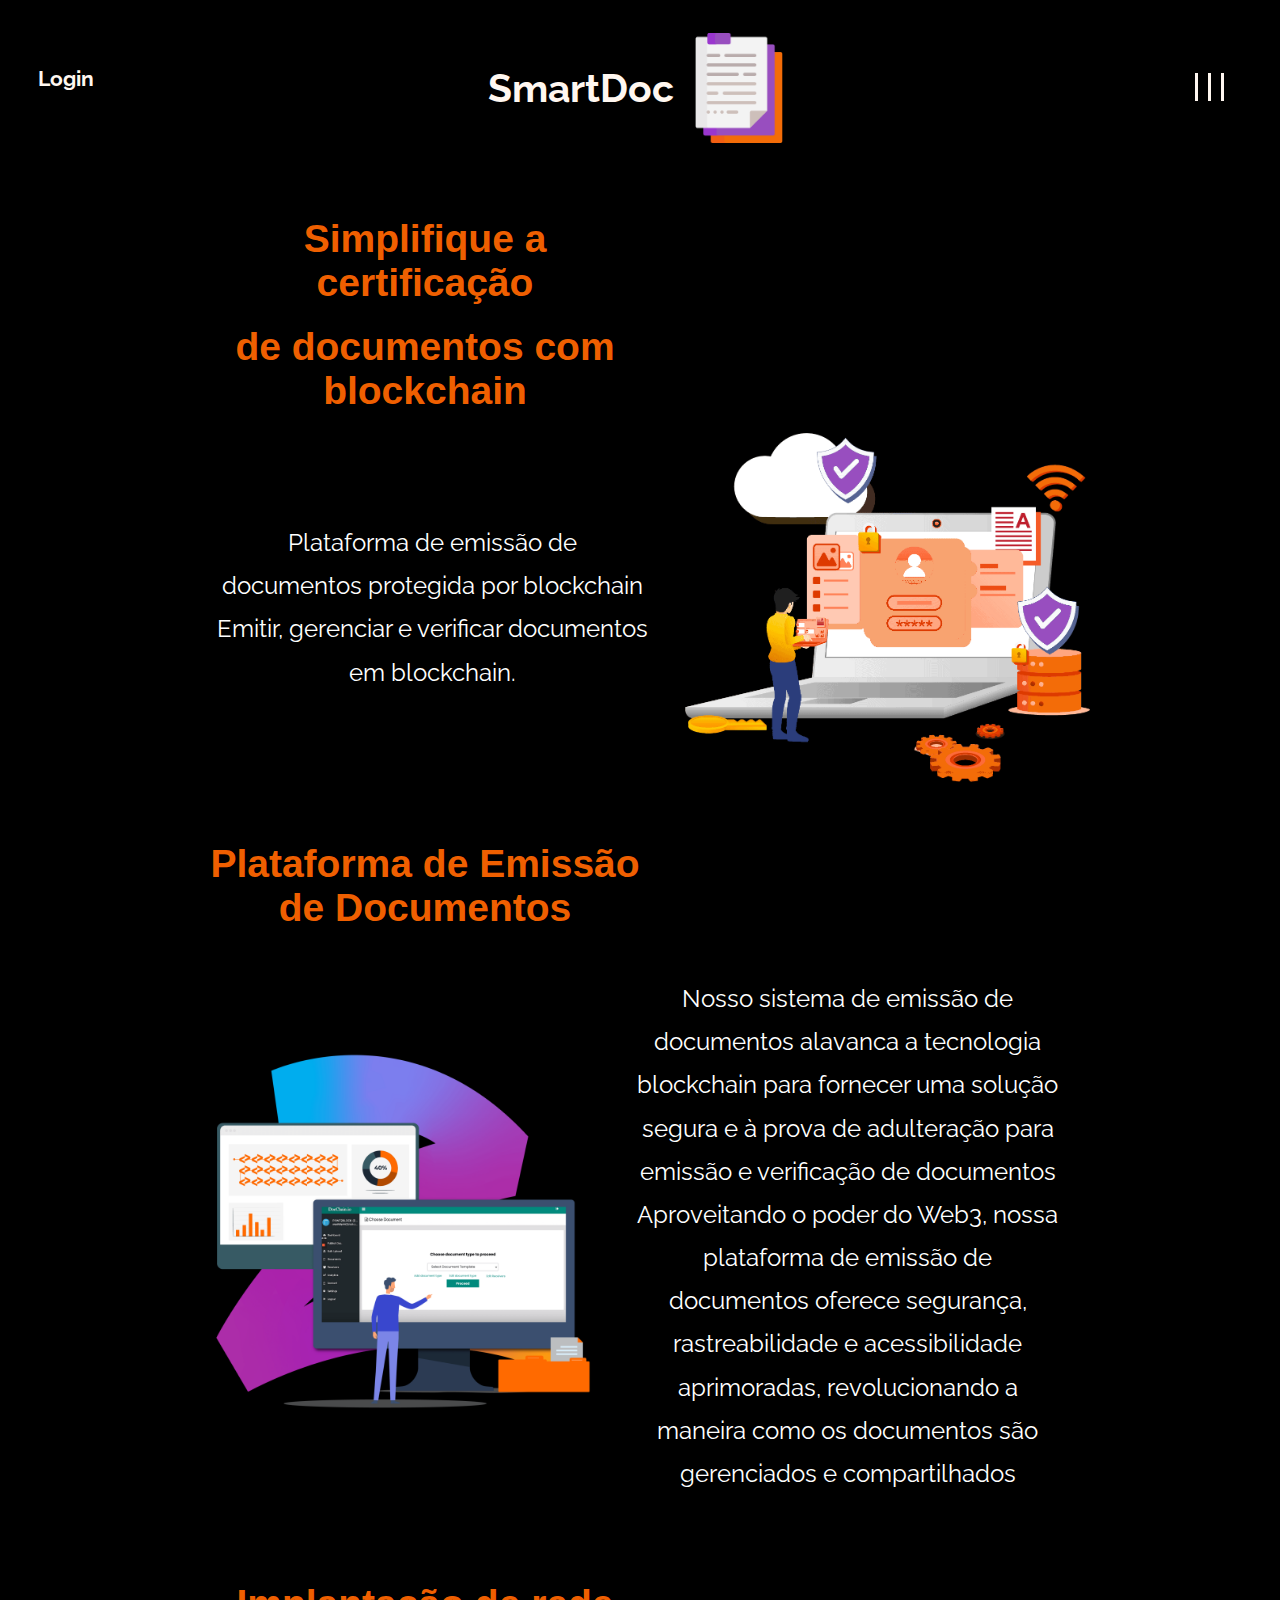
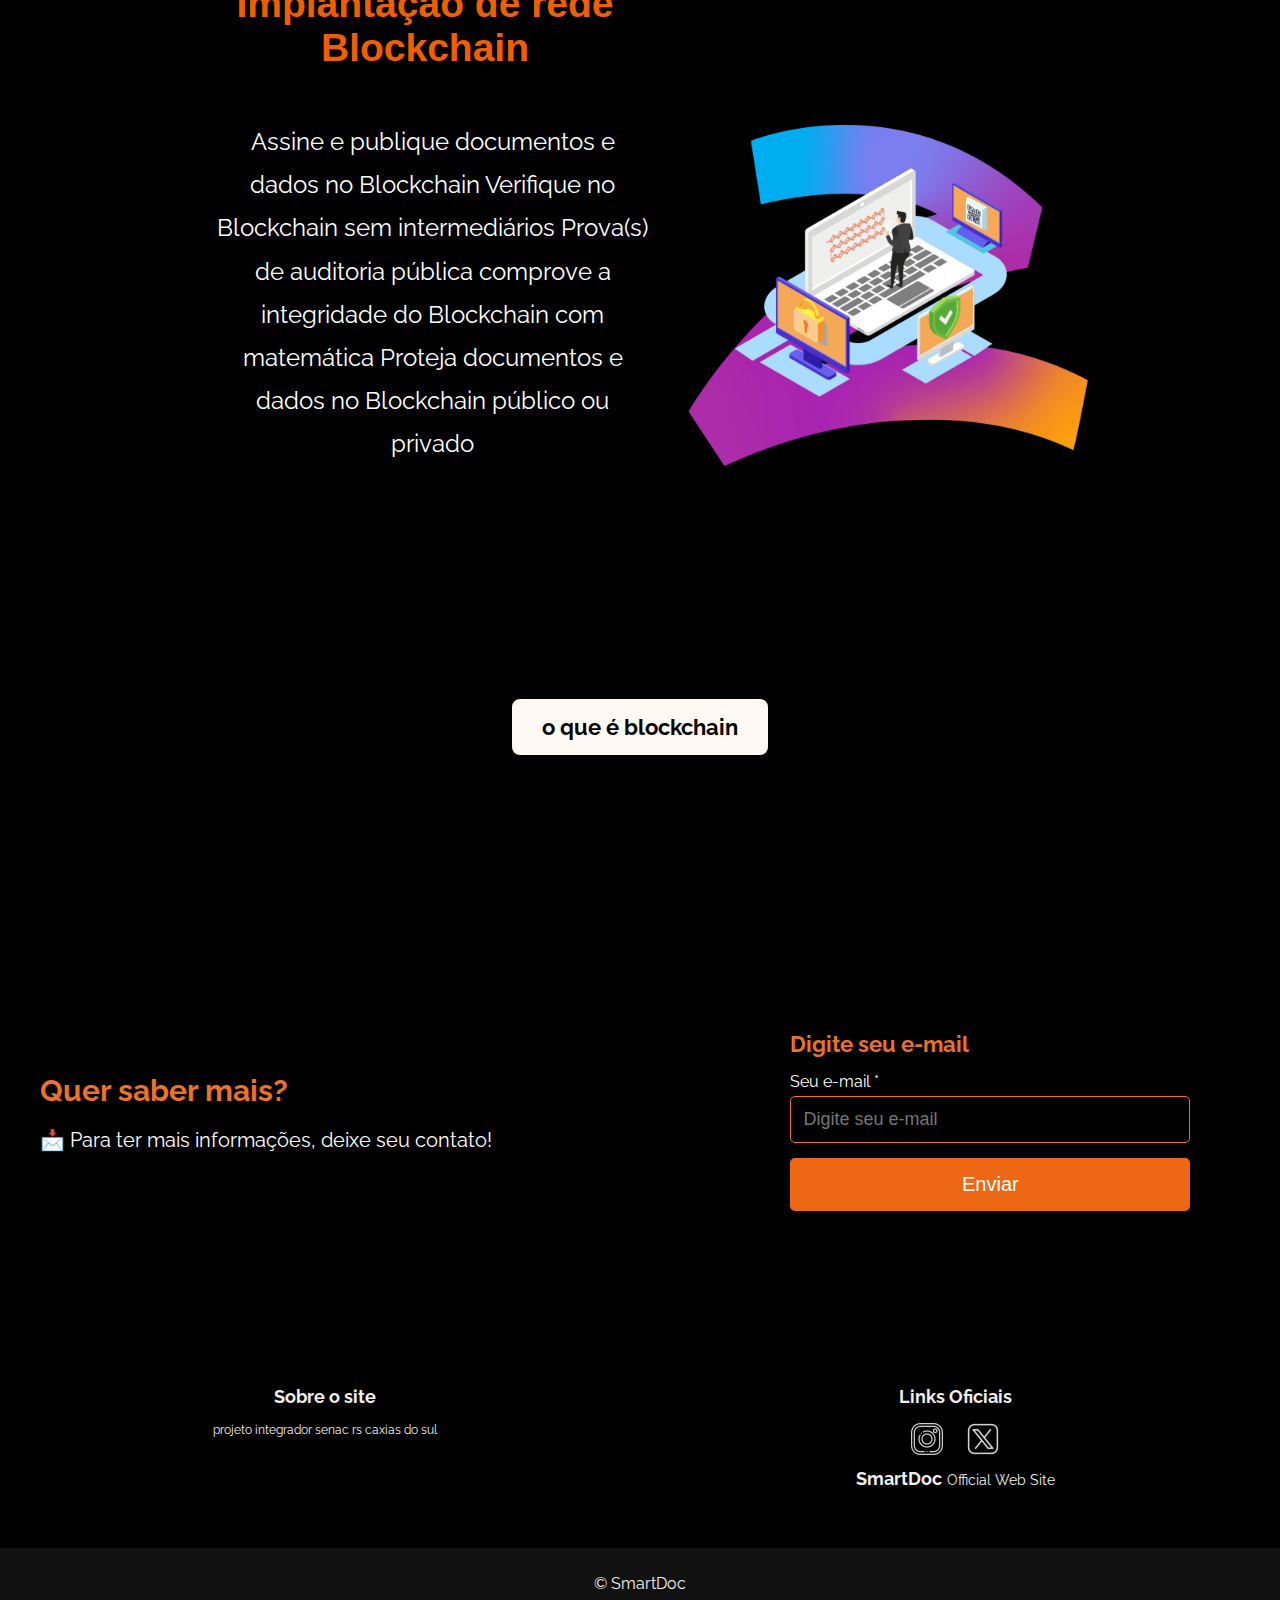
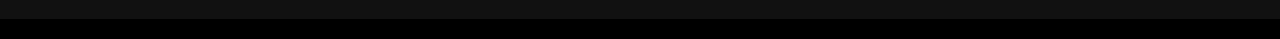
<file: index.html>
<!DOCTYPE html>
<html lang="pt-br">

<head>
    <meta charset="UTF-8">
    <meta name="viewport" content="width=device-width, initial-scale=1.0">
    <link rel="stylesheet" href="index.css">
    <link rel="stylesheet" href="nav-footer.css">
    <title>SmartDoc</title>
</head>

<body>
    <nav class="navbar">
        <div class="logo1">
            <a href="#" class="nav-link" onclick="connectMetaMask()">Login</a>
        </div>
        
        <div class="logo2">
            <a href="index.html" class="logo-link">
                <div class="logo-content">
                    <img src="document (2).png" alt="logo2">
                    <span class="logo-text">SmartDoc</span>
                </div>
            </a>
        </div>
        

        <div class="menu-escondido">
            <a href="index.html">Home</a>
            <a href="blockchain.html">blockchain </a>
            <a href="enviar.html">Painel </a>
        </div>

        <!-- botão estiloso -->
        <div class="menu">
            <button class="menu-icon">
                <div class="bar"></div>
                <div class="bar"></div>
                <div class="bar"></div>
            </button>
        </div>
    </nav>







    <div class="info-div">
        <h2>Simplifique a certificação </h2>
        <h2>de documentos com blockchain</h2>
        <div class="content">
            <p> Plataforma de emissão de documentos protegida por blockchain
                Emitir, gerenciar e verificar documentos em blockchain.</p>
            <img src="imageedit_16_4078818804.png" alt="Imagem do Jogo">
        </div>
    </div>


    <div class="info-div">
        <h2>Plataforma de Emissão de Documentos</h2>
        <div class="content">
            <img src="documento.png" alt="Imagem do Jogo">
            <p>Nosso sistema de emissão de documentos alavanca a tecnologia blockchain
               para fornecer uma solução segura e à prova de adulteração para emissão e verificação de documentos
               Aproveitando o poder do Web3, nossa plataforma de emissão de documentos oferece segurança, 
               rastreabilidade e acessibilidade aprimoradas, revolucionando a maneira como os documentos são gerenciados e compartilhados</p>
        </div>
    </div>


    <div class="info-div">
        <h2>Implantação de rede Blockchain</h2>
        <div class="content">
            <p>Assine e publique documentos e dados no Blockchain
                Verifique no Blockchain sem intermediários
                Prova(s) de auditoria pública comprove a integridade do Blockchain com matemática
                Proteja documentos e dados no Blockchain público ou privado</p>
            <img src="block.png" alt="Imagem do Jogo">
        </div>
    </div>

    <a href="blockchain.html" class="learn-more-btn">o que é blockchain</a>



    <div class="contact-section">
        <div class="contact-left">
            <h2>Quer saber mais?</h2>
            <p>📩 Para ter mais informações, deixe seu contato!</p>
        </div>
        <div class="contact-right">
            <div class="contact-box">
                <h3>Digite seu e-mail</h3>
                <form action="enviar_email.php" method="POST">
                    <label for="email">Seu e-mail *</label>
                    <input type="email" id="email" name="email" required placeholder="Digite seu e-mail">
                    <button type="submit">Enviar</button>
                </form>
            </div>
        </div>
    </div>
    
    <footer>
        <div class="footer-content">
            <div class="footer-div content">
                <h2>Sobre o site</h2>
                <p>
                    projeto integrador senac rs caxias do sul
                </p>
            </div>
            <div class="footer-div social">
                <h2>Links Oficiais </h2>
                <a ><img src="instagram.png" alt="Instagram"></a>

                <a  ><img src="social-media.png" alt="Twitter"></a>
                </a>
                <div>
                    <a href="" target="_blank" class="l-footerlink">
                        <span class="highlighted">SmartDoc</span>
                        <span class="smaller">Official Web Site</span>
                    </a>
                </div>

            </div>
        </div>
        <div class="footer-bottom">
            <p>&copy; SmartDoc</p>
        </div>
    </footer>
    <script src="menu.js"></script>
</body>

</html>
</file>
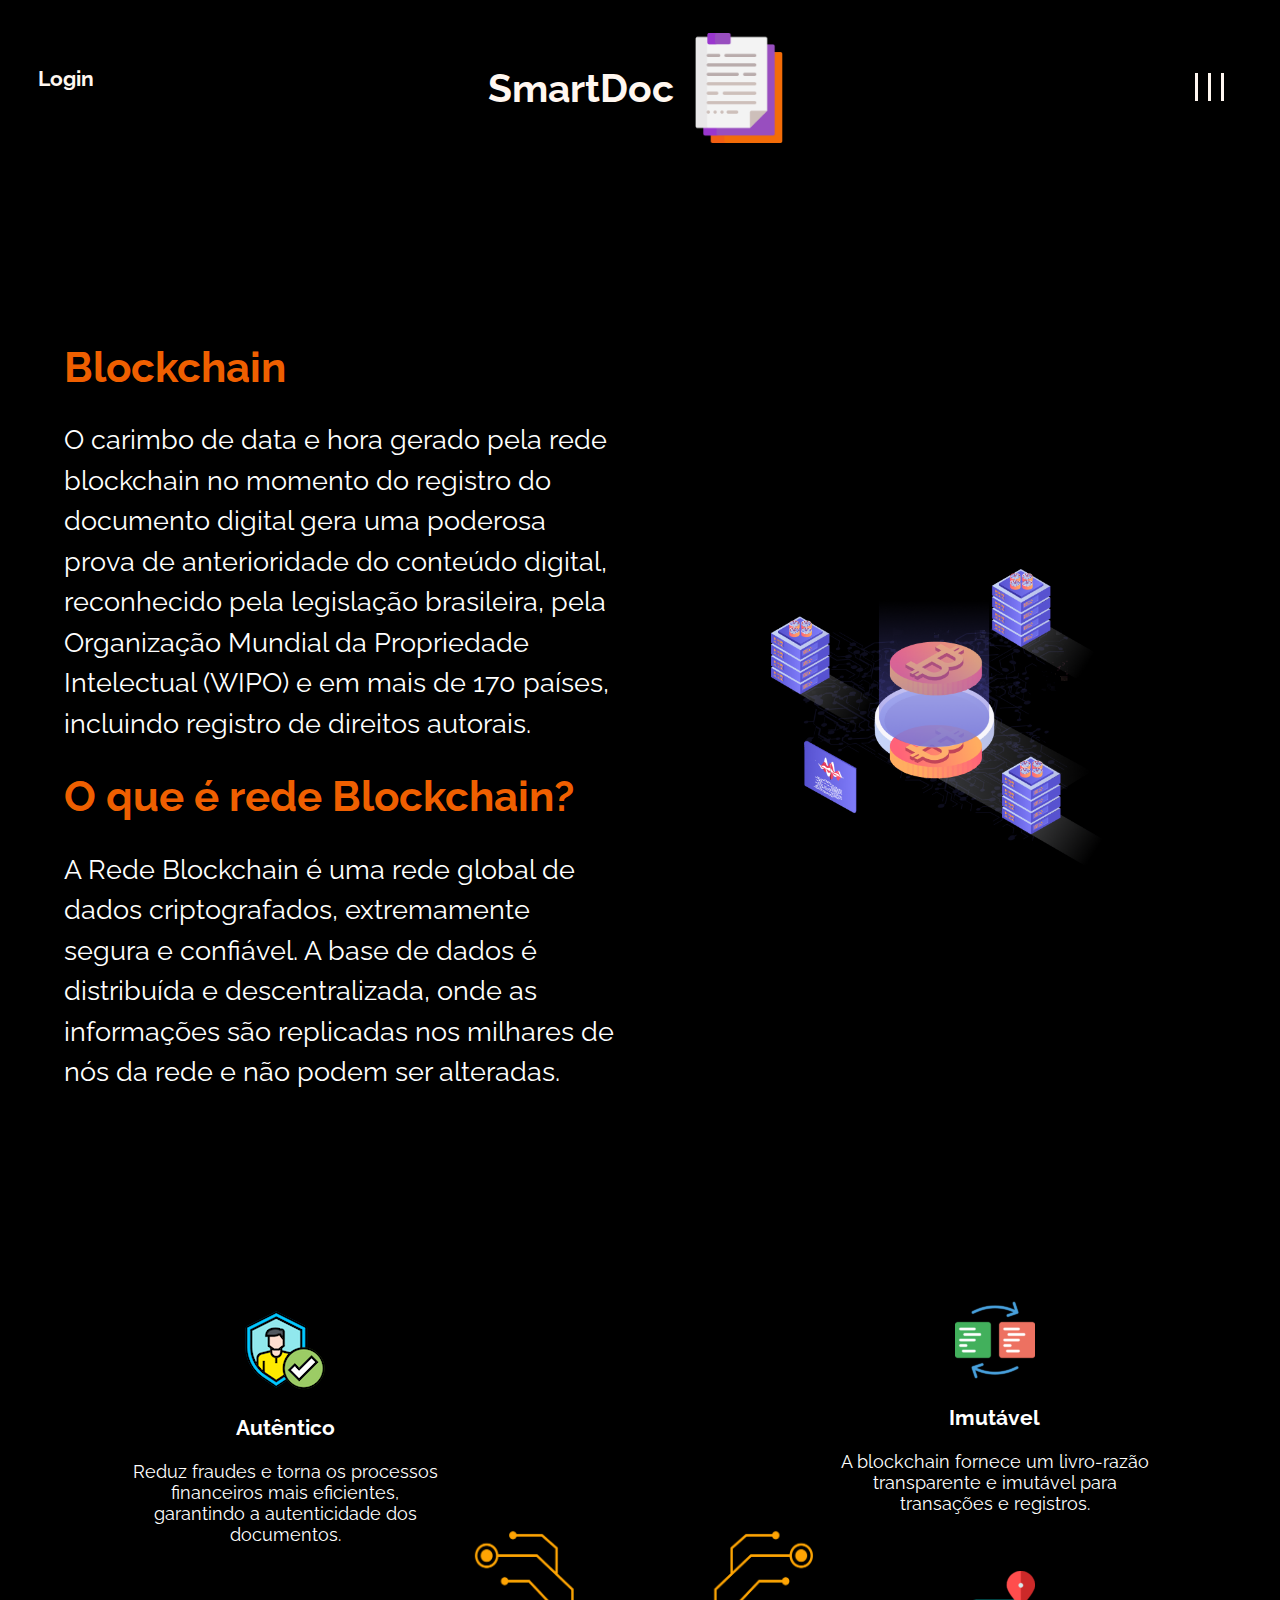
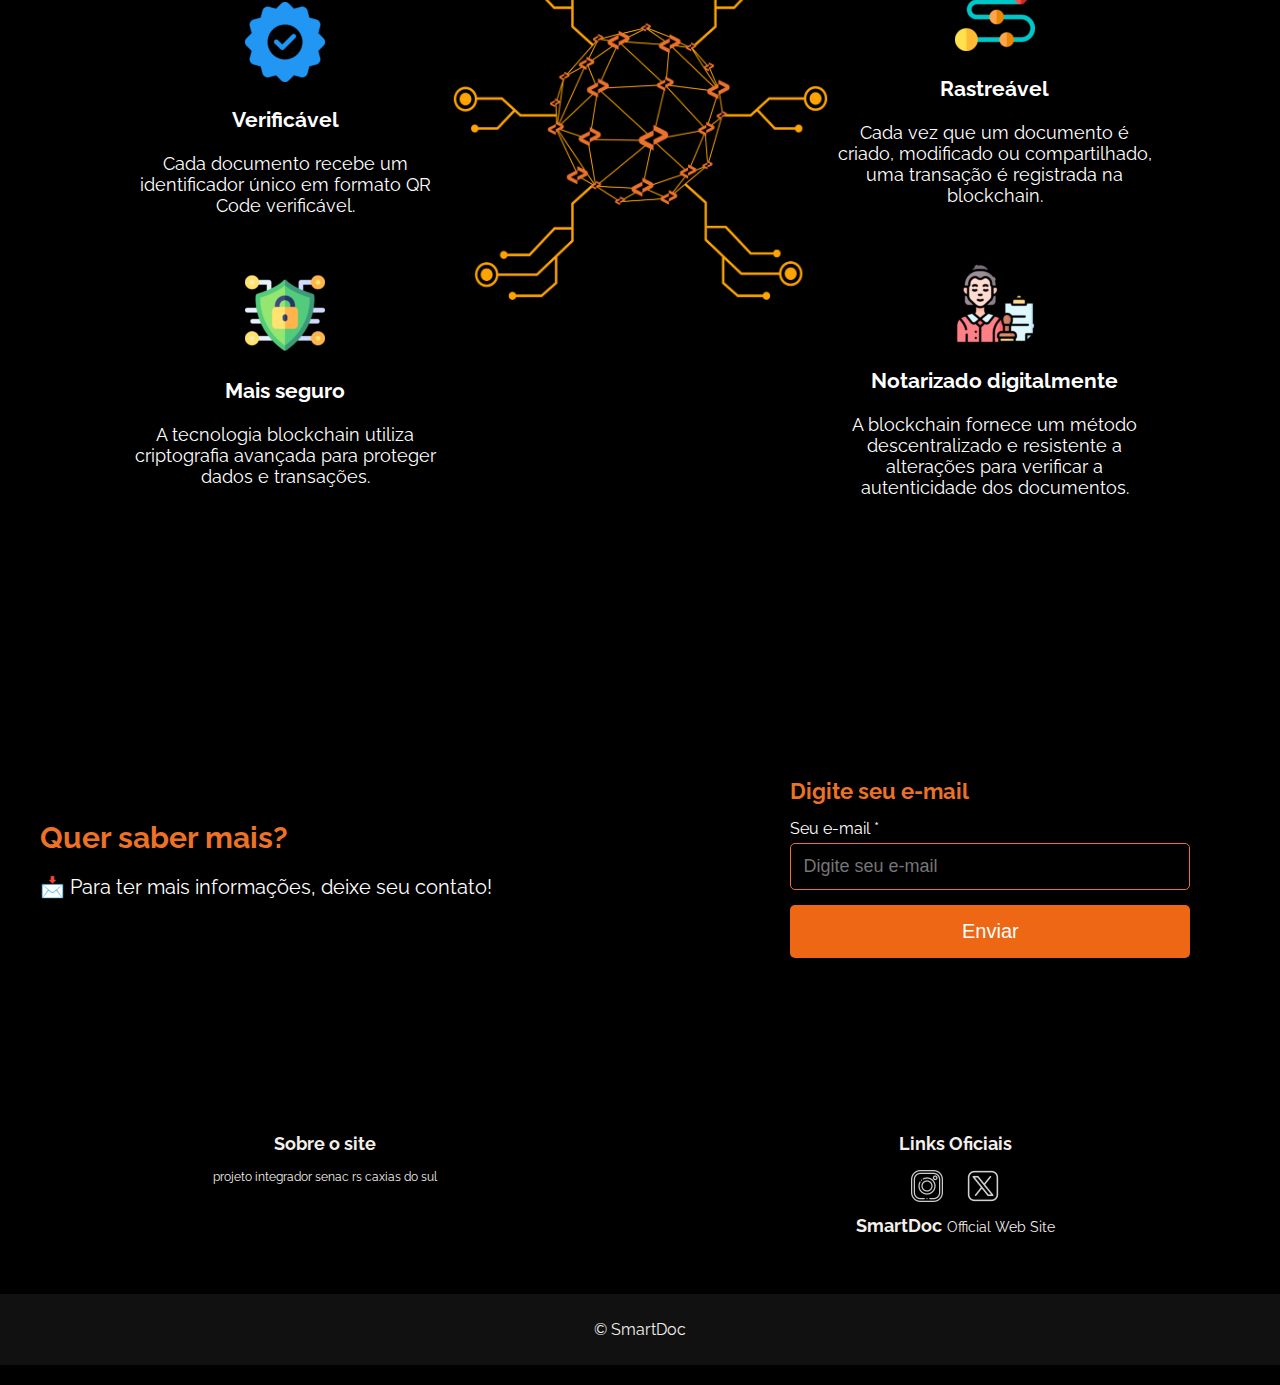
<file: blockchain.html>
<!DOCTYPE html>
<html lang="pt-br">

<head>
    <meta charset="UTF-8">
    <meta name="viewport" content="width=device-width, initial-scale=1.0">
    <link rel="stylesheet" href="blockchain.css">
    <link rel="stylesheet" href="nav-footer.css">
    <title>Blockchain</title>
</head>

<body>


    <nav class="navbar">
        <div class="logo1">
            <a href="#" class="nav-link" onclick="connectMetaMask()">Login</a>

        </div>
        
        <div class="logo2">
            <a href="index.html" class="logo-link">
                <div class="logo-content">
                    <img src="document (2).png" alt="logo2">
                    <span class="logo-text">SmartDoc</span>
                </div>
            </a>
        </div>
        

        <div class="menu-escondido">
            <a href="index.html">Home</a>
            <a href="blockchain.html">blockchain </a>
            <a href="enviar.html">Painel </a>
        </div>

        <!-- botão estiloso -->
        <div class="menu">
            <button class="menu-icon">
                <div class="bar"></div>
                <div class="bar"></div>
                <div class="bar"></div>
            </button>
        </div>
    </nav>






    <!-- Primeira Seção: Explicação da Blockchain -->
    <section class="blockchain-intro">
        <div class="blockchain-content">
            <div class="text">
                <h1>Blockchain</h1>
                <p>O carimbo de data e hora gerado pela rede blockchain no momento do registro do documento digital gera uma poderosa prova de anterioridade do conteúdo digital, reconhecido pela legislação brasileira, pela Organização Mundial da Propriedade Intelectual (WIPO) e em mais de 170 países, incluindo registro de direitos autorais.</p>
                <h1>O que é rede Blockchain?</h1>
                <p>A Rede Blockchain é uma rede global de dados criptografados, extremamente segura e confiável. A base de dados é distribuída e descentralizada, onde as informações são replicadas nos milhares de nós da rede e não podem ser alteradas.</p>
            </div>
            <div class="image">
                <img src="Group-148 (1).png" alt="Diagrama Blockchain">
            </div>
        </div>
    </section>

    <!-- Segunda Seção: Benefícios da Blockchain -->
    <section class="blockchain-benefits">
        <div class="benefits-container">
    
            <!--  lado esquerdo -->
            <div class="benefits-left">
                <div class="benefit">
                    <img src="authentic-1.png" alt="Authentic">
                    <h3>Autêntico</h3>
                    <p>Reduz fraudes e torna os processos financeiros mais eficientes, garantindo a autenticidade dos documentos.</p>
                </div>
                <div class="benefit">
                    <img src="verifiable-e1684150384897.png" alt="Verifiable">
                    <h3>Verificável</h3>
                    <p>Cada documento recebe um identificador único em formato QR Code verificável.</p>
                </div>
                <div class="benefit">
                    <img src="secure-e1684150373878.png" alt="Most Secure">
                    <h3>Mais seguro</h3>
                    <p>A tecnologia blockchain utiliza criptografia avançada para proteger dados e transações.</p>
                </div>
            </div>
    
            <!-- Imagem Central -->
            <div class="benefit-center">
                <img src="WhyBlockChain_V3-1.png" alt="Blockchain Network">
            </div>
    
            <!-- lado direito -->
            <div class="benefits-right">
                <div class="benefit">
                    <img src="immutable-1-e1684150296692.png" alt="Immutable">
                    <h3>Imutável</h3>
                    <p>A blockchain fornece um livro-razão transparente e imutável para transações e registros.</p>
                </div>
                <div class="benefit">
                    <img src="trackable-e1684150423376.png" alt="Trackable">
                    <h3>Rastreável</h3>
                    <p>Cada vez que um documento é criado, modificado ou compartilhado, uma transação é registrada na blockchain.</p>
                </div>
                <div class="benefit">
                    <img src="notarized-1-e1684150456972.png" alt="Digitally Notarized">
                    <h3>Notarizado digitalmente</h3>
                    <p>A blockchain fornece um método descentralizado e resistente a alterações para verificar a autenticidade dos documentos.</p>
                </div>
            </div>
            
    
        </div>
    </section>






    <div class="contact-section">
        <div class="contact-left">
            <h2>Quer saber mais?</h2>
            <p>📩 Para ter mais informações, deixe seu contato!</p>
        </div>
        <div class="contact-right">
            <div class="contact-box">
                <h3>Digite seu e-mail</h3>
                <form action="enviar_email.php" method="POST">
                    <label for="email">Seu e-mail *</label>
                    <input type="email" id="email" name="email" required placeholder="Digite seu e-mail">
                    <button type="submit">Enviar</button>
                </form>
            </div>
        </div>
    </div>
    
    <footer>
        <div class="footer-content">
            <div class="footer-div content">
                <h2>Sobre o site</h2>
                <p>
                    projeto integrador senac rs caxias do sul
                </p>
            </div>
            <div class="footer-div social">
                <h2>Links Oficiais </h2>
                <a ><img src="instagram.png" alt="Instagram"></a>

                <a  ><img src="social-media.png" alt="Twitter"></a>
                </a>
                <div>
                    <a href="" target="_blank" class="l-footerlink">
                        <span class="highlighted">SmartDoc</span>
                        <span class="smaller">Official Web Site</span>
                    </a>
                </div>

            </div>
        </div>
        <div class="footer-bottom">
            <p>&copy; SmartDoc</p>
        </div>
    </footer>
    <script src="menu.js"></script>
    
</body>
</html>
</file>
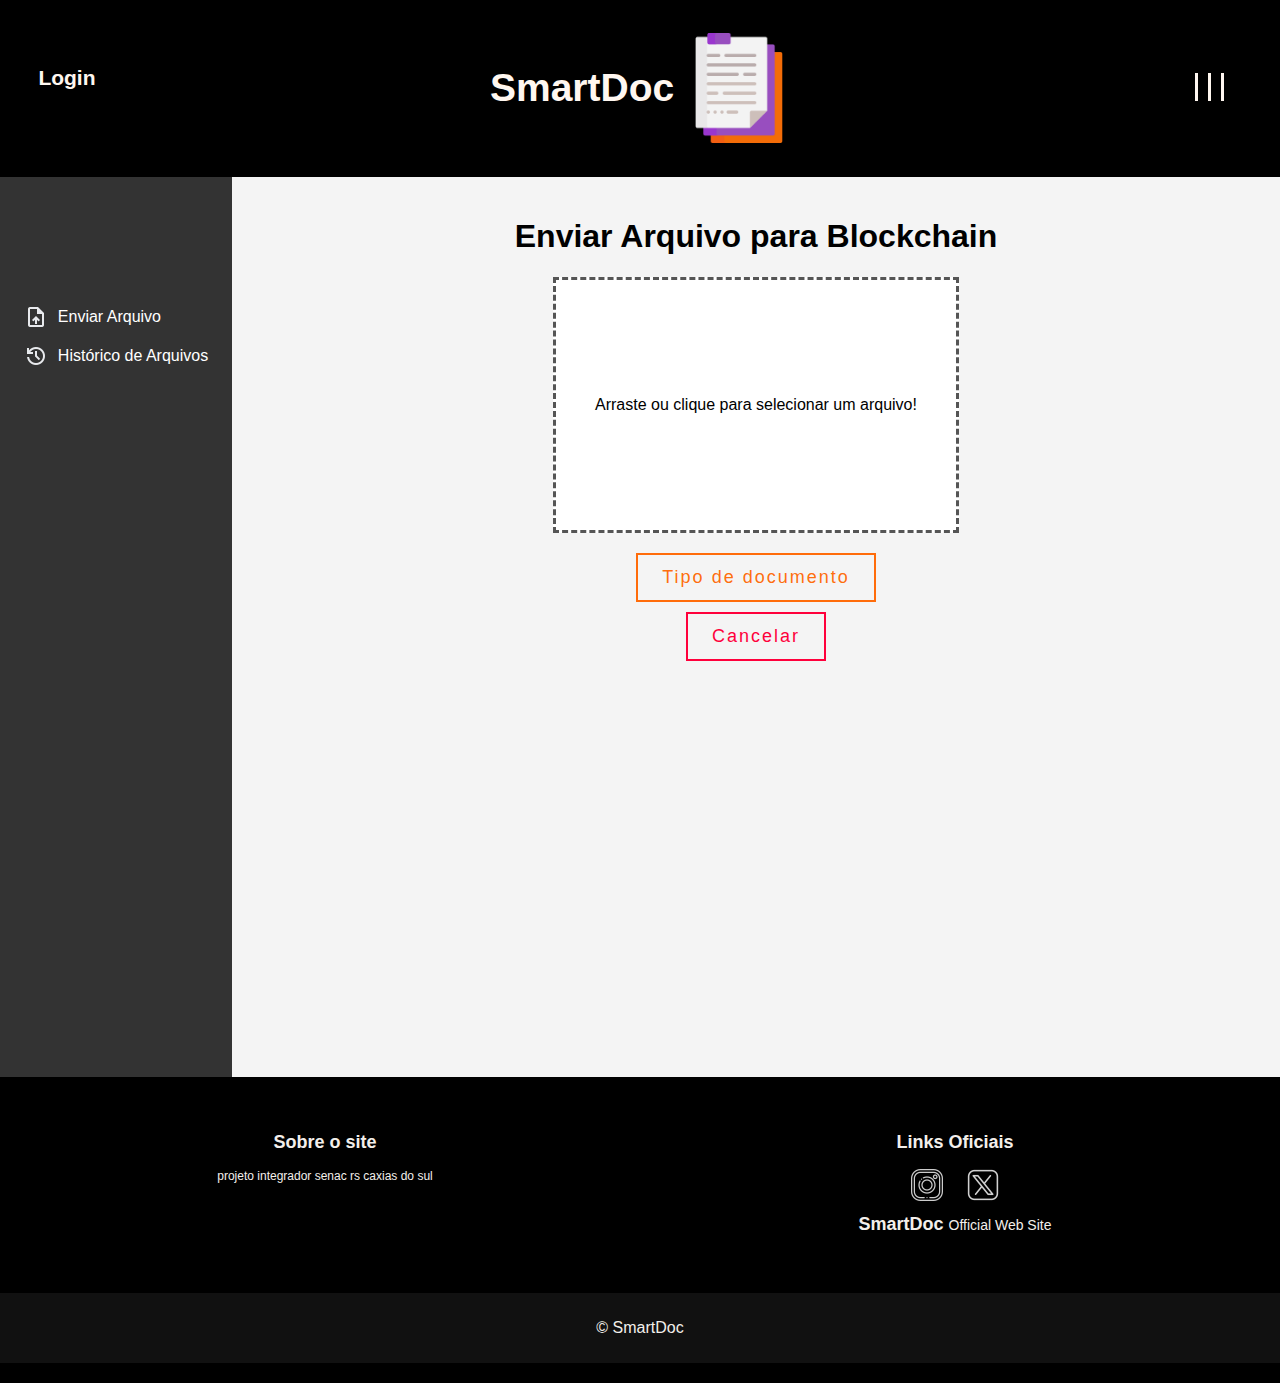
<file: enviar.html>
<!DOCTYPE html>
<html lang="pt-br">
<head>
    <meta charset="UTF-8">
    <meta name="viewport" content="width=device-width, initial-scale=1.0">
    <title>Painel</title>
    <link rel="stylesheet" href="nav-footer.css">
    <link rel="stylesheet" href="enviar.css">  
</head>
<body>

    <nav class="navbar">
        <div class="logo1">
            <a href="#" class="nav-link" onclick="connectMetaMask()">Login</a>
        </div>
        
        <div class="logo2">
            <a href="index.html" class="logo-link">
                <div class="logo-content">
                    <img src="document (2).png" alt="logo2">
                    <span class="logo-text">SmartDoc</span>
                </div>
            </a>
        </div>

        <div class="menu-escondido">
            <a href="index.html">Home</a>
            <a href="blockchain.html">blockchain </a>
            <a href="enviar.html">Painel </a>
        </div>

        <div class="menu">
            <button class="menu-icon">
                <div class="bar"></div>
                <div class="bar"></div>
                <div class="bar"></div>
            </button>
        </div>
    </nav>

    <div class="container">
        <aside class="sidebar">
            <div class="saldo">
                <p>Saldo: <strong>R$30,00</strong></p>
            </div>
            <nav>
                <ul>
                    <li><a href="enviar.html"><img src="upload_file_24dp_E8EAED_FILL0_wght400_GRAD0_opsz24.png" alt="Upload"> Enviar Arquivo</a></li>
                    <li><a href="historico.html"><img src="history_24dp_E8EAED_FILL0_wght400_GRAD0_opsz24.png" alt="Histórico"> Histórico de Arquivos</a></li>
                </ul>
            </nav>
        </aside>

        <main class="main-content">
            <h1>Enviar Arquivo para Blockchain</h1>
            <div class="file-preview" id="file-preview">
                <p>Arraste ou clique para selecionar um arquivo!</p>
                <input type="file" id="file-input" accept="image/*" hidden>
            </div>
            <form id="upload-form">
                <button type="submit">Tipo de documento</button>
                <button type="button" id="clear-file">Cancelar</button>
            </form>
        </main>
    </div>

    <!-- Modal de Seleção de Tipo de Documento -->
    <div id="document-modal" class="modal">
        <div class="modal-content">
            <h2>Selecione o Tipo de Documento</h2>
            <select id="document-type">
                <option value="contrato">Contrato</option>
                <option value="escritura">Escritura</option>
                <option value="certidao">Certidão</option>
            </select>
            <button id="confirm-document">Enviar</button>
            <form id="upload-form" action="upload.php" method="POST" enctype="multipart/form-data">
                
            </form>


        </div>
    </div>

  
    
    <footer>
        <div class="footer-content">
            <div class="footer-div content">
                <h2>Sobre o site</h2>
                <p>
                    projeto integrador senac rs caxias do sul
                </p>
            </div>
            <div class="footer-div social">
                <h2>Links Oficiais </h2>
                <a ><img src="instagram.png" alt="Instagram"></a>

                <a  ><img src="social-media.png" alt="Twitter"></a>
                </a>
                <div>
                    <a href="" target="_blank" class="l-footerlink">
                        <span class="highlighted">SmartDoc</span>
                        <span class="smaller">Official Web Site</span>
                    </a>
                </div>

            </div>
        </div>
        <div class="footer-bottom">
            <p>&copy; SmartDoc</p>
        </div>
    </footer>
    <script src="menu.js"></script>
   
    







   

    <script>
        document.getElementById("document-type").addEventListener("change", function () {
            document.getElementById("file-input").style.display = "block"; // Mostra o input de arquivo ao selecionar o tipo de documento
        });
    </script>




    <script>
        document.addEventListener("DOMContentLoaded", function () {
            const fileInput = document.getElementById("file-input");
            const filePreview = document.getElementById("file-preview");
            const modal = document.getElementById("document-modal");
            const confirmButton = document.getElementById("confirm-document");
            const uploadForm = document.getElementById("upload-form");
    
            // **Garante que o modal esteja oculto ao carregar a página**
            modal.style.display = "none";
    
            // Clique na área para abrir o seletor de arquivo
            filePreview.addEventListener("click", () => fileInput.click());
    
            // Atualizar a pré-visualização da imagem carregada
            function updatePreview() {
                let file = fileInput.files[0];
                if (file) {
                    let reader = new FileReader();
                    reader.onload = function (e) {
                        filePreview.innerHTML = `<img src="${e.target.result}" width="90%">`;
                    };
                    reader.readAsDataURL(file);
                }
            }
    
            fileInput.addEventListener("change", updatePreview);
    
            // **Exibir modal SOMENTE ao clicar no botão "Tipo de Documento"**
            uploadForm.addEventListener("submit", function (event) {
                event.preventDefault();
    
                if (!fileInput.files.length) {
                    alert("Por favor, selecione um arquivo antes de continuar.");
                    return;
                }
    
                modal.style.display = "flex"; // Exibir modal
            });
    
            // **Confirmar envio e enviar para PHP**
            confirmButton.addEventListener("click", async function () {
                let documentType = document.getElementById("document-type").value;
                let file = fileInput.files[0];
    
                if (!file) {
                    alert("Por favor, selecione um arquivo antes de continuar.");
                    return;
                }
    
                let formData = new FormData();
                formData.append("file", file);
                formData.append("document_type", documentType); // Adicionando o tipo de documento

    
                try {
    let response = await fetch("http://smtsmartdock.42web.io/upload.php", { 
        method: "POST",
        body: formData
    });


    
                    let result = await response.json();
                    if (result.success) {
                        alert("Arquivo enviado com sucesso! Link: " + result.url);
    
                        let documento = {
                            nome: result.name,
                            tipo: documentType,
                            data: new Date().toLocaleDateString(),
                            url: result.url
                        };
    
                        let documentosRegistrados = JSON.parse(localStorage.getItem("historicoDocs")) || [];
                        documentosRegistrados.push(documento);
                        localStorage.setItem("historicoDocs", JSON.stringify(documentosRegistrados));
    
                        // **Fechar modal e resetar seleção**
                        modal.style.display = "none";
                        fileInput.value = "";
                        filePreview.innerHTML = "<p>Arraste ou clique para selecionar um arquivo!</p>";
    
                        window.location.href = "historico.html"; // Redireciona para histórico
                    } else {
                        alert("Erro ao enviar arquivo: " + result.error);
                    }
                } catch (error) {
                    alert("Erro ao conectar com o servidor. Verifique se o upload.php está rodando corretamente.");
                }
            });
    
            // **Fechar modal ao clicar fora dele**
            window.addEventListener("click", function (event) {
                if (event.target === modal) {
                    modal.style.display = "none";
                }
            });
        });

    </script>

<script>
    document.getElementById("clear-file").addEventListener("click", function () {
        location.reload(); 
    });
</script>






</body>
</html>
</file>
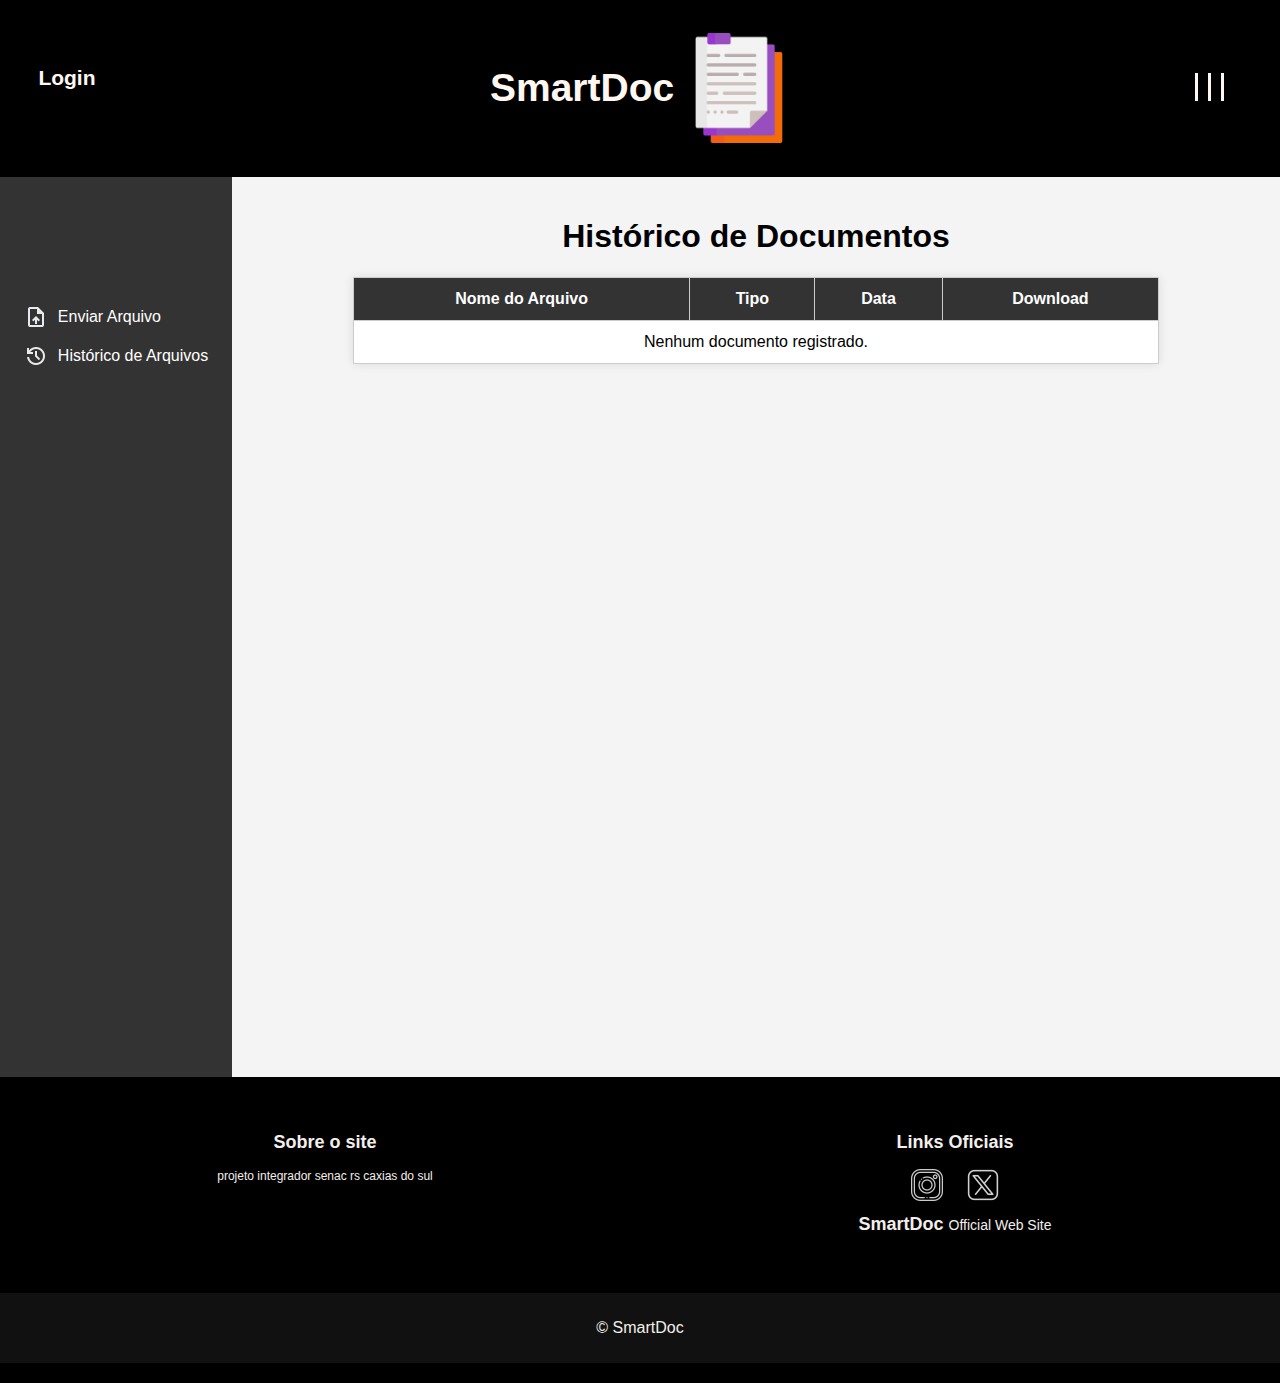
<file: historico.html>
<!DOCTYPE html>
<html lang="pt-br">
<head>
    <meta charset="UTF-8">
    <meta name="viewport" content="width=device-width, initial-scale=1.0">
    <title>Histórico de Documentos</title>
    <link rel="stylesheet" href="nav-footer.css">
    <link rel="stylesheet" href="historico.css">
</head>
<body>

    <nav class="navbar">
        <div class="logo1">
            <a href="#" class="nav-link" onclick="connectMetaMask()">Login</a>
        </div>
        
        <div class="logo2">
            <a href="index.html" class="logo-link">
                <div class="logo-content">
                    <img src="document (2).png" alt="logo2">
                    <span class="logo-text">SmartDoc</span>
                </div>
            </a>
        </div>

        <div class="menu-escondido">
            <a href="index.html">Home</a>
            <a href="blockchain.html">Blockchain</a>
            <a href="enviar.html">Painel</a>
        </div>

        <div class="menu">
            <button class="menu-icon">
                <div class="bar"></div>
                <div class="bar"></div>
                <div class="bar"></div>
            </button>
        </div>
    </nav>

    <div class="container">
        <aside class="sidebar">
            <div class="saldo">
                <p>Saldo: <strong>R$30,00</strong></p>
            </div>
            <nav>
                <ul>
                    <li><a href="enviar.html"><img src="upload_file_24dp_E8EAED_FILL0_wght400_GRAD0_opsz24.png" alt="Upload"> Enviar Arquivo</a></li>
                    <li><a href="historico.html"><img src="history_24dp_E8EAED_FILL0_wght400_GRAD0_opsz24.png" alt="Histórico"> Histórico de Arquivos</a></li>
                </ul>
            </nav>
        </aside>

        <main class="main-content">
            <h1>Histórico de Documentos</h1>
            <table id="document-history">
                <thead>
                    <tr>
                        <th>Nome do Arquivo</th>
                        <th>Tipo</th>
                        <th>Data</th>
                        <th>Download</th>
                    </tr>
                </thead>
                <tbody>
                    <!-- Os dados do usuário serão carregados aqui -->
                </tbody>
            </table>
        </main>
    </div>

    <footer>
        <div class="footer-content">
            <div class="footer-div content">
                <h2>Sobre o site</h2>
                <p>
                    projeto integrador senac rs caxias do sul
                </p>
            </div>
            <div class="footer-div social">
                <h2>Links Oficiais </h2>
                <a ><img src="instagram.png" alt="Instagram"></a>

                <a  ><img src="social-media.png" alt="Twitter"></a>
                </a>
                <div>
                    <a href="" target="_blank" class="l-footerlink">
                        <span class="highlighted">SmartDoc</span>
                        <span class="smaller">Official Web Site</span>
                    </a>
                </div>

            </div>
        </div>
        <div class="footer-bottom">
            <p>&copy; SmartDoc</p>
        </div>
    </footer>
    <script src="menu.js"></script>

    <script>
        document.addEventListener("DOMContentLoaded", function () {
            let tbody = document.querySelector("#document-history tbody");
            tbody.innerHTML = "";
    
            let documentosRegistrados = JSON.parse(localStorage.getItem("historicoDocs")) || [];
    
            if (documentosRegistrados.length === 0) {
                tbody.innerHTML = "<tr><td colspan='4'>Nenhum documento registrado.</td></tr>";
                return;
            }
    
            documentosRegistrados.forEach(doc => {
                let row = document.createElement("tr");
                row.innerHTML = `
                    <td>${doc.nome}</td>
                    <td>${doc.tipo}</td>
                    <td>${doc.data}</td>
                    <td>
                        <a href="#" class="download-btn" data-url="${doc.url}" data-name="${doc.nome}">
                            <img src="talvezesse.png" alt="Download" style="cursor: pointer; width: 24px; height: 24px;">
                        </a>
                    </td>
                `;
                tbody.appendChild(row);
            });
    
            // Adiciona evento para forçar o download sem abrir nova guia
            document.querySelectorAll(".download-btn").forEach(button => {
                button.addEventListener("click", function (event) {
                    event.preventDefault();
                    const fileUrl = this.getAttribute("data-url");
                    const fileName = this.getAttribute("data-name");
                    
                    fetch(fileUrl)
                        .then(response => response.blob())
                        .then(blob => {
                            const a = document.createElement("a");
                            a.href = URL.createObjectURL(blob);
                            a.download = fileName;
                            document.body.appendChild(a);
                            a.click();
                            document.body.removeChild(a);
                        })
                        .catch(error => console.error("Erro ao baixar o arquivo:", error));
                });
            });
        });
    </script>
    
</body>
</html>
</file>
<file: index.css>
@import url('https://fonts.googleapis.com/css2?family=Raleway:ital,wght@0,100..900;1,100..900&display=swap');

body {
    margin: 0;
    padding: 0;
    background-color: black;
    color:white;
    font-family: "Raleway", serif;

}

/* imagem a direita texto a esquerda */

.info-div {
    position: relative;
    width: 80%; /* Reduzindo a largura para centralizar melhor */
    max-width: 900px;
    margin: 0 auto; /* Centraliza horizontalmente */
    color: rgb(255, 255, 255);
    padding: 20px;
    background: rgba(0, 0, 0, 0.9);
    border-left: 3px solid rgba(255, 255, 255, 0); /* Borda lateral esquerda */
    border-right: 3px solid rgba(255, 255, 255, 0); /* Borda lateral direita */
    border-radius: 18px;
}

.info-div .content {
    display: flex;
    align-items: center; 
    justify-content: space-between; 
    gap: 10px; 
}

.info-div h2 {
    color: #ff6600f5;
    font-size: 39px;
    font-family: "Raleway", serif; /* Reduzindo o tamanho do título FONTEEEEEEEEEEEEEEEEEEEEEEEEEEEEEEEEEEEEEEEEEEEEEEEEEEEEEEEEEEEEEEEEEEEEEEEEEEEEEEEEEEEEEEE */
    font-family: "Lora", sans-serif; 
    margin: 20px;
    text-align: center;
    margin-right:450px;
}

.info-div p {
    flex: 1; 
    margin: 27px;
    font-size: 24px; 
    line-height: 1.8;
    text-align: center;
}

.info-div img {
    max-width: 25%; /* Reduzindo tamanho da imagem */
    height: auto;
    border-radius: 15px;
    margin-left: 0;
}






@keyframes float {
    0% {
        transform: translateY(0);
    }
    50% {
        transform: translateY(-20px);
    }
    100% {
        transform: translateY(0);
    }
}

.info-div img, .info-div2 img {
    max-width: 45%;
    height: auto;
    animation: float 3s ease-in-out infinite;
    transition: transform 0.3s ease;
}



.info-div-banners-container {
    position: relative;
    width: 100%;
    height: 100vh; /* Define a altura da div para cobrir a altura da viewport */
    overflow: hidden;
}

.info-div-banners-container::before {
    content: "";
    position: absolute;
    top: 0;
    left: 0;
    width: 100%;
    height: 100%;
    background: url('img2/NIERA_WORLD_CityRuins_01.jpg') center/cover no-repeat;
    filter: brightness(50%); /* Ajuste o valor para mais ou menos escurecimento */
    z-index: -1; /* Coloca a imagem de fundo atrás do conteúdo */
}

.info-div-banners {
    display: flex;
    justify-content: space-between;
    align-items: flex-start;
    background: rgba(0, 0, 0, 0);
    color: white;
    position: relative; /* Necessário para que o ::before funcione corretamente */
    padding: 20px;
}

.info-section {
    flex: 1;
    padding: 10px;
    overflow: hidden;
}

.info-section h2 {
    font-size: 27px;
    margin-bottom: 10px;
}

.info-section p {
    font-size: 24px;
    margin-bottom: 15px;
    word-wrap: break-word;
    line-height: 2.4;

}

.info-section a {
    color: #ffffff; /* Cor prata/platinada */
    text-decoration: underline;
    font-size: 24px;
    display: block; /* Faz o link ocupar toda a largura disponível */
    text-align: center; /* Centraliza o texto dentro do bloco */
    margin-top: 15px; /* Espaçamento acima do link */
}
</file>
<file: nav-footer.css>
html, body {
    overflow-x: hidden; /* Garante que a rolagem horizontal nunca apareça */
    width: 100%;
}


/* navbar  */
.navbar {
    display: flex;
    flex-direction: row;
    justify-content: space-between;
    align-items: center;
    background-color: black;
    padding: 3%;
    height: 100px;
    position:relative
   
    
}

.logo1 {
    display: flex;
    flex-direction: column; /* Coloca um link embaixo do outro */
    align-items: flex-start; /* Alinha à esquerda */
    gap: 8px; /* Espaço entre os links */
    margin-top: -20px; /* Espaço entre os links */
}

.nav-link {
    color: #fff7f0;
    font-size: 21px;
    text-decoration: none; /* Remove o sublinhado */
    font-weight: bold;
    transition: color 0.3s ease;
}

.nav-link:hover {
    color: #f8ebff; /* Altera a cor ao passar o mouse */
}









.logo2 {
    position: absolute;
    right: 43%;
}

.logo2 img {
    width: 110px; 
    height: auto;
}

.logo2 {
    display: flex;
    justify-content: center;
    align-items: center;
    position: relative;
    left: 0; /* Remova o posicionamento absoluto que estava causando problemas */
}

.logo-content {
    display: flex;
    align-items: center;
    gap: 10px; /* Espaço entre a imagem e o texto */
    flex-direction: row-reverse; /* Inverte a ordem: coloca o texto à esquerda da imagem */
}

.logo-text {
    color: #fff7f0;
    font-size: 39px;
    font-weight: bold;
}

.logo-link {
    text-decoration: none; /* Remove o sublinhado do link */
    display: flex;
    align-items: center;
}

.logo-link img {
    pointer-events: none; /* Impede que o clique afete apenas a imagem */
}
.logo2:hover img {
    transform: scale(1.1); /* Aumenta 10% o tamanho da imagem */
    transition: transform 0.3s ease-in-out;
}






















/* menusinho */
.menu {
    margin-right: 1%;
    display: flex;
    align-items:center;
    position: relative;
}

.menu-icon {
    background: transparent;
    display: flex;
    flex-direction: row; /* barras horizonal */
    justify-content: space-between; /* Espaça as barras */
    width: 41px; /* Largura total do ícone */
    height: 33px; /* Altura total do ícone */
    cursor: pointer;
    position: relative;
    border: none;
    z-index: 10;
}

.bar {
    background-color: #fff7f0; /* Cor das barras */
    height: 90%; /* Altura das barras */
    width: 3px; /* Largura das barras */
    transition: transform 0.6s ease; /* Adiciona transição suave */
    position: relative;
}

.menu-icon:hover .bar:nth-child(1) {
    transform: translateY(-12px) rotate(33deg) translateX(3px) scaleY(0.84) scaleX(0.9); 
}

.menu-icon:hover .bar:nth-child(2) {
    transform: translateY(6px) rotate(90deg) translateX(-3px)  scaleY(1.2)   scaleX(0.9) ;
}

.menu-icon:hover .bar:nth-child(3) {
    transform: translateY(-12px) rotate(-33deg) translateX(-3px) scaleY(0.84) scaleX(0.9) ;  
}


.menu-escondido {
    display: block; /* Torne o menu visível para aplicar a transição */
    opacity: 0; /* Inicialmente escondido */
    transform: translateX(-30%); /* Inicialmente fora da tela, ajustado para aparecer ao lado do menu */
    background-color: black;
    padding: 50px;
    position: absolute; /* Torne a posição absoluta para o efeito de deslizamento */
    top: 20%; /* Posicione logo abaixo da navbar */
    left: auto; /* Alinhe com o lado do menu */
    right: 10px;
    left: 69%;
    width: 340px; /* Ajuste a largura conforme necessário */
    transition: opacity 0.3s ease, transform 0.3s ease; /* Adiciona transição suave */
    z-index: 9; /* Coloca o menu escondido sobre outros elementos */
}

.menu-escondido.show {
    opacity: 1; /* Torna visível */
    transform: translateX(0); /* Move para a posição original */
}


.menu-escondido a{
    color:#fff7f0;
    text-decoration: none;
    font-size: 20px;
    padding: 20px 16px;
}
.menu-escondido a:hover{
    color: #fff7f0;
    border-top: 4px solid #984ebf;
}















.learn-more-btn {
    display: block;
    background-color: #fff9f4; /* Cor de fundo semelhante à da imagem */
    color: black;
    font-weight: bold;
    font-size: 22px; /* Aumenta o tamanho do texto */
    padding: 15px 30px; /* Aumenta o botão */
    border: 4px solid black; /* Borda mais grossa */
    border-radius: 12px;
    text-align: center;
    text-decoration: none;
    position: relative;
    transition: all 0.3s ease-in-out;
    box-shadow: 6px 6px 0px black; /* Sombra maior para efeito 3D */
    width: fit-content; /* Mantém o tamanho ajustável */
    margin: 180px auto; /* Centraliza o botão horizontalmente */
}

.learn-more-btn:hover {
    background-color: #e87025;
    color: white;
    box-shadow: 6px 6px 0px #984ebf; /* Altera sombra ao passar o mouse */
}

.contact-section {
    display: flex;
    justify-content: space-between;
    align-items: center;
    width: 99%; /* Aumenta a largura */
    max-width: 1300px; /* Deixa maior */
    margin: 50px auto; /* Centraliza e dá mais espaçamento */
    padding: 40px; /* Mais espaço interno */
    background: black; /* Fundo preto */
    
}

.contact-left {
    flex: 1;
    text-align: left;
    color: white; /* Texto branco */
}

.contact-left h2 {
    font-size: 30px; /* Texto maior */
    color: #eb7227; /* Laranja */
    margin-bottom: 10px;
}

.contact-left p {
    font-size: 20px;
}

.contact-right {
    flex: 1;
    display: flex;
    justify-content: center;
}

.contact-box {
    background: black; /* Fundo preto */
    padding: 30px;
    width: 100%;
    max-width: 400px;
}

.contact-box h3 {
    font-size: 22px;
    color: #eb7227;
    margin-bottom: 15px;
}

.contact-box form {
    display: flex;
    flex-direction: column;
}

.contact-box label {
    font-size: 16px;
    margin-bottom: 5px;
    color: rgb(255, 255, 255); /* Texto branco */
}

.contact-box input {
    padding: 12px;
    border: 1px solid #eb7227; /* Borda laranja */
    border-radius: 5px;
    font-size: 18px;
    margin-bottom: 15px;
    background: rgb(0, 0, 0);
    color: rgb(255, 255, 255); /* Texto branco */
}

.contact-box button {
    background: #ed6714;
    color: rgb(255, 255, 255);
    font-size: 20px; /* Botão maior */
    padding: 15px;
    border: none;
    border-radius: 5px;
    cursor: pointer;
    transition: 0.3s ease-in-out;
}

.contact-box button:hover {
    background: #cc5200;
}














footer{
    background-color: black;
    color: white;
    text-align: center;
    padding: 20px 0px;
    margin-top: 0px;
    
    
}
.footer-content{
    display: flex;
    flex-wrap: wrap;
    justify-content: space-around;
    padding: 10px;
    margin-bottom: 3%; 
}
.footer-div{
    flex: 1;
    margin: 10px;
    min-width: 200px;
}
.footer-div h2{
    font-size: 18px;
    color: #f3efeb;
    margin-bottom: 16px;
}
.footer-div p, .footer-div a{
    color: #f3efeb;
    text-decoration: none;
    font-size: 12px;
}
.footer-div a img{
    margin: 0 10px;
}
.footer-bottom{
    background-color: #111;
    color: #f3efeb;
    padding: 10px 0;
    text-align: center;
}

.l-footerlink{
    margin-top: 9px;
}

.footer-div a .highlighted {
    font-size: 18px; 
    font-weight: bold;
    color: #f3efeb;
}

.footer-div a .smaller {
    font-size: 14px; 
    margin-left: 5px; 
    color: #f3efeb;
}

.footer-div a {
    display: inline-flex; 
    align-items: baseline; 
    
}
</file>
<file: blockchain.css>
@import url('https://fonts.googleapis.com/css2?family=Raleway:ital,wght@0,100..900;1,100..900&display=swap');



body {
    margin: 0;
    padding: 0;
    background-color: black;
    color:white;
    font-family: "Raleway", serif;

}

/* Primeira seção: Explicação da Blockchain */
.blockchain-intro {
    width: 90%;
    margin: 60px auto;
}

.blockchain-content {
    display: flex;
    align-items: center;
    justify-content: space-between;
    margin-top: 12%;
}

.text {
    flex: 1;
    padding-right: 40px;
}

.text h1 {
    color: #ff6600f5;
    font-size: 42px;
    font-family: "Raleway", serif;
}


.text p {
    font-size: 27px;
    line-height: 1.5;
    font-family: "Raleway", serif;
}

.image {
    flex: 1;
    display: flex;
    justify-content: center;
}

.image img {
    width: 60%;
    max-width: 450px;
    animation: float 3s ease-in-out infinite;
    transition: transform 0.3s ease;
    
}

@keyframes float {
    0% {
        transform: translateY(0);
    }
    50% {
        transform: translateY(-20px);
    }
    100% {
        transform: translateY(0);
    }
}










/* Segunda seção: Benefícios da Blockchain */
.blockchain-benefits {
    background-color: black;
    padding: 120px 0;
    display: flex;
    justify-content: center;
    align-items: center;
    
}

.benefits-container {
    display: grid;
    grid-template-columns: 1fr 1fr 1fr; /* Três colunas separadas */
    width: 80%;
    margin: 0 auto;
    gap: 40px; /* Espaço entre os elementos */
    align-items: center;
    text-align: center;
}

/* Coluna esquerda */
.benefits-left {
    display: flex;
    flex-direction: column;
    align-items: flex-start;
    gap: 39px;
    font-size: 18px;

}

/* Coluna do meio */
.benefit-center {
    display: flex;
    justify-content: center;
    align-items: center;
    transform: scale(1.0); /* Diminui a imagem */
    transition: transform 0.5s ease;
}

.benefit-center:hover {
    transform: scale(1.1); /* Aumenta a imagem ao passar o mouse */
}

.benefit-center img {
    width: 120%;
    max-width: 750px;
}

/* Coluna direita */
.benefits-right {
    display: flex;
    flex-direction: column;
    align-items: flex-end;
    gap: 39px;
    font-size: 18px;

}




.contact-section {
    display: flex;
    justify-content: space-between;
    align-items: center;
    width: 99%; /* Aumenta a largura */
    max-width: 1300px; /* Deixa maior */
    margin: 45px auto; /* Centraliza e dá mais espaçamento */
    padding: 30px; /* Mais espaço interno */
    background: black; /* Fundo preto */
    
}

.contact-left {
    flex: 1;
    text-align: left;
    color: white; /* Texto branco */
}

.contact-left h2 {
    font-size: 30px; /* Texto maior */
    color: #eb7227; /* Laranja */
    margin-bottom: 10px;
}

.contact-left p {
    font-size: 20px;
}

.contact-right {
    flex: 1;
    display: flex;
    justify-content: center;
}

.contact-box {
    background: black; /* Fundo preto */
    padding: 30px;
    width: 100%;
    max-width: 400px;
}

.contact-box h3 {
    font-size: 22px;
    color: #eb7227;
    margin-bottom: 15px;
}

.contact-box form {
    display: flex;
    flex-direction: column;
}

.contact-box label {
    font-size: 16px;
    margin-bottom: 5px;
    color: rgb(255, 255, 255); /* Texto branco */
}

.contact-box input {
    padding: 12px;
    border: 1px solid #eb7227; /* Borda laranja */
    border-radius: 5px;
    font-size: 18px;
    margin-bottom: 15px;
    background: rgb(0, 0, 0);
    color: rgb(255, 255, 255); /* Texto branco */
}

.contact-box button {
    background: #ed6714;
    color: rgb(255, 255, 255);
    font-size: 20px; /* Botão maior */
    padding: 15px;
    border: none;
    border-radius: 5px;
    cursor: pointer;
    transition: 0.3s ease-in-out;
}

.contact-box button:hover {
    background: #cc5200;
}
</file>
<file: enviar.css>
body {
    font-family: Arial, sans-serif;
    background-color: #f4f4f4;
    margin: 0;
    padding: 0;
}

.saldo {
    visibility: hidden; /* Oculta o conteúdo, mas mantém o espaço */

    background: #444;
    color: white;
    padding: 10px;
    text-align: center;
    font-size: 18px;
    border-radius: 5px;
    margin-bottom: 15px;
    width: 100%;
}

.container {
    display: flex;
    height: 100vh;
}

/* Sidebar menor com ícones e textos */
.sidebar {
    width: 15%;
    background: #333;
    color: white;
    padding: 20px;
    display: flex;
    flex-direction: column;
    align-items: center;
}

.sidebar nav ul {
    list-style: none;
    padding: 0;
}

.sidebar nav ul li {
    margin: 15px 0;
    display: flex;
    align-items: center;
}

.sidebar nav ul li img {
    width: 24px;
    margin-right: 10px;
}

.sidebar nav ul li a {
    color: white;
    text-decoration: none;
    display: flex;
    align-items: center;
    font-size: 16px;
}

.sidebar nav ul li a:hover {
    color: #28a745;
}

/* Conteúdo principal */
.main-content {
    flex: 1;
    padding: 20px;
    text-align: center;
}

/* Área de upload um pouco maior */
.file-preview {
    width: 400px;
    height: 250px;
    border: 3px dashed #555;
    display: flex;
    align-items: center;
    justify-content: center;
    margin: 15px auto;
    background: white;
    cursor: pointer;
    transition: border 0.3s ease-in-out;
    font-size: 16px;
}

.file-preview img {
    max-width: 100%;
    max-height: 100%;
}

/* Borda fica mais destacada ao arrastar */
.file-preview.dragover {
    border: 3px dashed #28a745;
}


#file-input {
    display: none;
}


/* Alinhando os botões abaixo do file-preview */
#upload-form {
    display: flex;
    flex-direction: column; /* Faz os botões ficarem um abaixo do outro */
    align-items: center; /* Centraliza os botões */
    gap: 10px; /* Espaço entre os botões */
    margin-top: 20px; /* Espaço entre a área de upload e os botões */
}

/* Estilizando os botões individualmente */

/* Tipo de Documento (Laranja) */
#upload-form button[type="submit"] {
    background: transparent;
    color: #ff6600f5;
    border: 2px solid #ff6600f5;
    position: relative;
    display: block;
    font-size: 18px;
    font-family: sans-serif;
    text-decoration: none;
    letter-spacing: 2px;
    text-align: center;
    padding: 12px 24px;
    cursor: pointer;
    overflow: hidden;
    transition: color 0.35s ease-in-out, background 0.35s ease-in-out;
}

#upload-form button[type="submit"]::after {
    content: "";
    position: absolute;
    top: 0;
    left: 0;
    width: 0;
    height: 100%;
    background: #ff6600f5;
    transition: width 0.35s ease-in-out;
    z-index: 1;
}

#upload-form button[type="submit"]:hover {
    color: white !important;
}

#upload-form button[type="submit"]:hover::after {
    width: 100%;
    z-index: -1;
}






/* Cancelar (Vermelho) */
#clear-file {
    background: transparent;
    color: #ff003b;
    border: 2px solid #ff003b;
    position: relative;
    display: block;
    font-size: 18px;
    font-family: sans-serif;
    text-decoration: none;
    letter-spacing: 2px;
    text-align: center;
    padding: 12px 24px;
    cursor: pointer;
    overflow: hidden;
    transition: color 0.35s ease-in-out, background 0.35s ease-in-out;
}

#clear-file::after {
    content: "";
    position: absolute;
    top: 0;
    left: 0;
    width: 0;
    height: 100%;
    background: #ff003b;
    transition: width 0.35s ease-in-out;
    z-index: 1;
}

#clear-file:hover {
    color: white !important;
}

#clear-file:hover::after {
    width: 100%;
    z-index: -1;
}

/* Enviar (Verde) */
#confirm-document {
    background: transparent;
    color: #28a745;
    border: 2px solid #28a745;
    position: relative;
    display: block;
    font-size: 18px;
    font-family: sans-serif;
    text-decoration: none;
    letter-spacing: 2px;
    text-align: center;
    padding: 12px 24px;
    cursor: pointer;
    overflow: hidden;
    transition: color 0.35s ease-in-out, background 0.35s ease-in-out;
}

#confirm-document::after {
    content: "";
    position: absolute;
    top: 0;
    left: 0;
    width: 0;
    height: 100%;
    background: #28a745; /* Cor do hover */
    transition: width 0.35s ease-in-out;
    z-index: 1;
}

.modal {
    display: none ;
    position: fixed;
    z-index: 1000;
    left: 0;
    top: 0;
    width: 100%;
    height: 100%;
    background-color: rgba(0, 0, 0, 0.5);
    align-items: center;
    justify-content: center;
}

.modal-content {
    background: white;
    padding: 20px;
    border-radius: 8px;
    text-align: center;
    width: 300px;
}

.modal-content select, .modal-content button {
    margin-top: 10px;
    width: 100%;
    padding: 10px;
}
</file>
<file: historico.css>
body {
    font-family: Arial, sans-serif;
    background-color: #f4f4f4;
    margin: 0;
    padding: 0;
}

.saldo {
    background: #444;
    color: white;
    padding: 10px;
    text-align: center;
    font-size: 18px;
    border-radius: 5px;
    margin-bottom: 15px;
    width: 100%;
    visibility: hidden; /* Oculta o conteúdo, mas mantém o espaço */

}

.container {
    display: flex;
    height: 100vh;
}
/* Sidebar menor com ícones e textos */
.sidebar {
    width: 15%;
    background: #333;
    color: white;
    padding: 20px;
    display: flex;
    flex-direction: column;
    align-items: center;
}

.sidebar nav ul {
    list-style: none;
    padding: 0;
}

.sidebar nav ul li {
    margin: 15px 0;
    display: flex;
    align-items: center;
}

.sidebar nav ul li img {
    width: 24px;
    margin-right: 10px;
}

.sidebar nav ul li a {
    color: white;
    text-decoration: none;
    display: flex;
    align-items: center;
    font-size: 16px;
}

.sidebar nav ul li a:hover {
    color: #28a745;
}



.main-content {
    flex: 1;
    padding: 20px;
    text-align: center;
}

table {
    width: 80%;
    margin: 20px auto;
    border-collapse: collapse;
    background: white;
    box-shadow: 0px 0px 10px rgba(0, 0, 0, 0.1);
}

th, td {
    padding: 12px;
    border: 1px solid #ccc;
}

th {
    background: #333;
    color: white;
}

td {
    text-align: center;
}


/* Garante que o ícone fique centralizado e com tamanho adequado */
.download-btn {
    display: flex;
    justify-content: center;
    align-items: center;
}

.download-btn img {
    width: 60px; /* Aumente o tamanho aqui */
    height: 60px;
    cursor: pointer;
    transition: transform 0.2s ease-in-out;
}

/* Aumenta ainda mais ao passar o mouse */
.download-btn img:hover {
    transform: scale(1.5);
}
</file>
